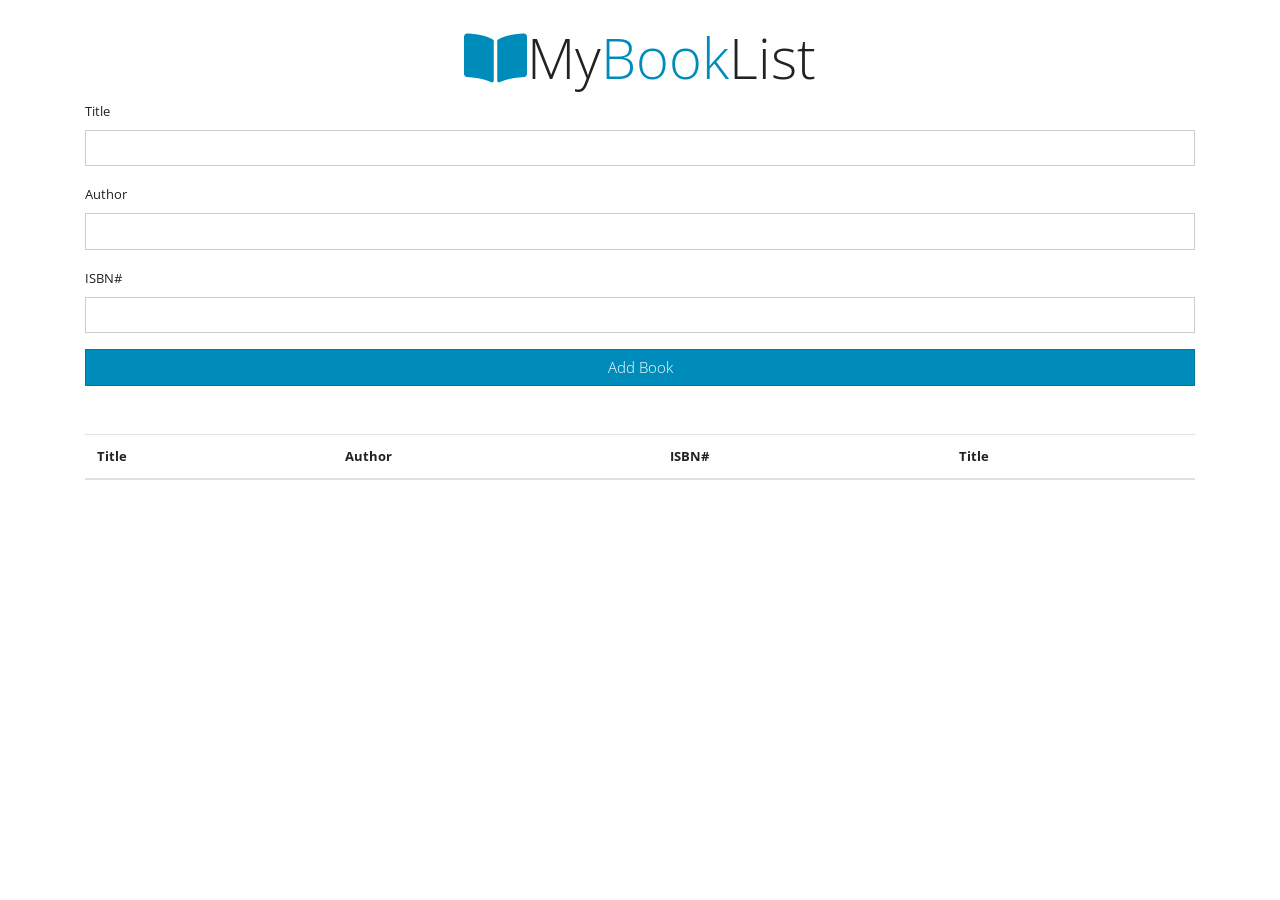
<file: Book List/index.html>
<!DOCTYPE html>
<html lang="en">
  <head>
    <meta charset="UTF-8" />
    <meta http-equiv="X-UA-Compatible" content="IE=edge" />
    <meta name="viewport" content="width=device-width, initial-scale=1.0" />
    <link
      href="https://pro.fontawesome.com/releases/v5.12.0/css/all.css"
      rel="stylesheet"
    />
    <link rel="stylesheet" href="bootstrap.min.css" />
    <title>My Book List</title>
  </head>
  <body>
    <div class="container mt-4">
      <h1 class="display-4 text-center">
        <i class="fas fa-book-open text-primary"></i>My<span
          class="text-primary"
          >Book</span
        >List
      </h1>
      <form id="book-form">
        <div class="form-group">
          <label for="title">Title</label>
          <input type="text" id="title" class="form-control" />
        </div>

        <form id="book-form">
          <div class="form-group">
            <label for="title">Author</label>
            <input type="text" id="author" class="form-control" />
          </div>

          <form id="book-form">
            <div class="form-group">
              <label for="title">ISBN#</label>
              <input type="text" id="isbn" class="form-control" />
            </div>
            <input
              type="submit"
              value="Add Book"
              class="btn btn-primary btn-block"
            />
          </form>
        </form>
      </form>
      <table class="table table-striped mt-5">
        <thead>
          <tr>
            <th>Title</th>
            <th>Author</th>
            <th>ISBN#</th>
            <th>Title</th>
          </tr>
        </thead>
        <tbody id="book-list"></tbody>
      </table>
    </div>
    <script src="app.js"></script>
  </body>
</html>
</file>
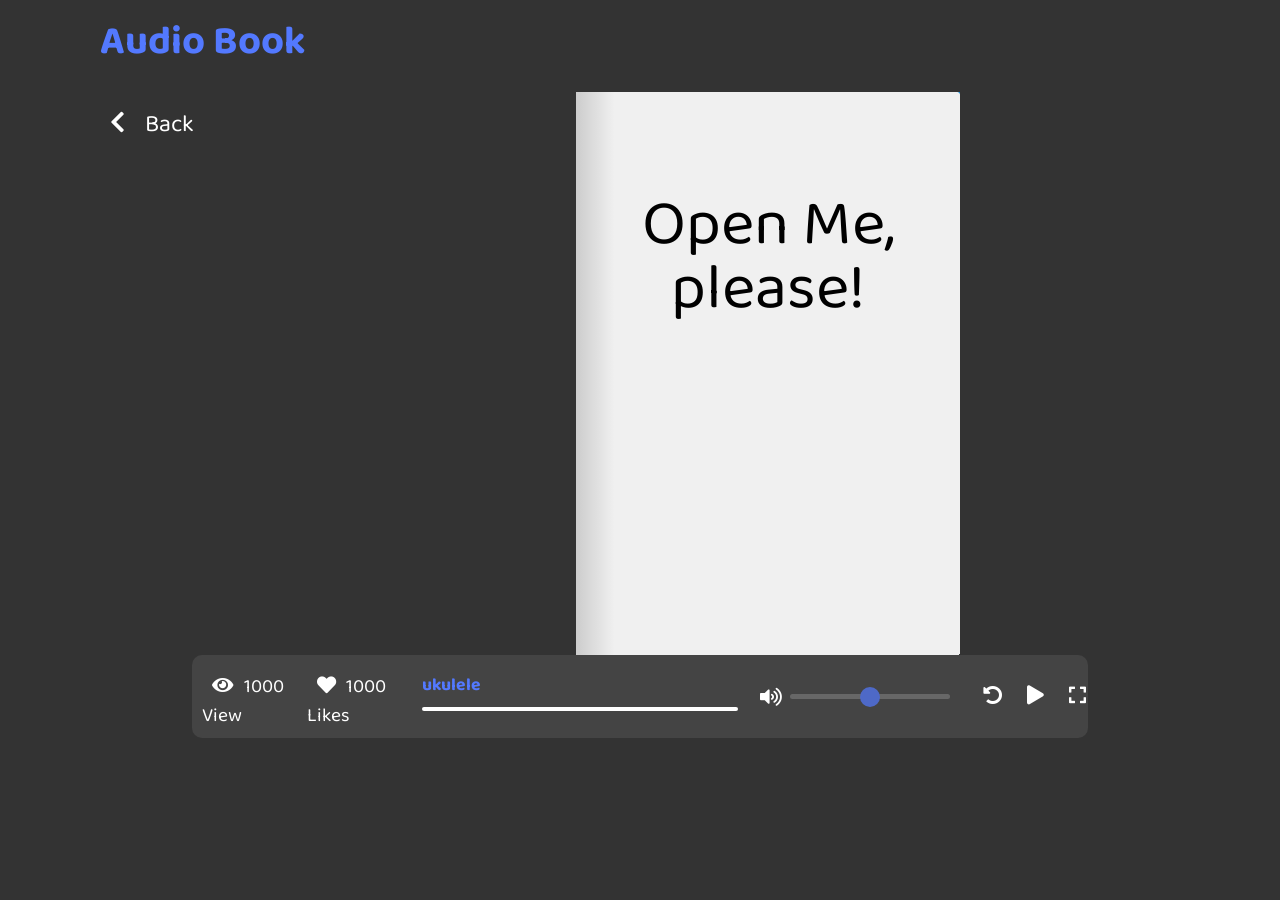
<file: showCase.html>
<!DOCTYPE html>
<html lang="en">
  <head>
    <meta charset="UTF-8" />
    <meta http-equiv="X-UA-Compatible" content="IE=edge" />
    <meta name="viewport" content="width=device-width, initial-scale=1.0" />
    <title>Showcase</title>
    <link rel="stylesheet" href="css/showCase.css" />
    <link
      rel="stylesheet"
      href="https://pro.fontawesome.com/releases/v5.10.0/css/all.css"
      integrity="sha384-AYmEC3Yw5cVb3ZcuHtOA93w35dYTsvhLPVnYs9eStHfGJvOvKxVfELGroGkvsg+p"
      crossorigin="anonymous"
    />
  </head>
  <body>
    <header>
      <div class="logo">Audio Book</div>
    </header>

    <div class="back-btn">
      <i class="fas fa-chevron-left"></i><span class="back-text">Back</span>
    </div>

    <div class="audio-container">
      <div class="book">
        <div id="pages" class="pages">
          <div class="page">
            <p>Open Me, <br />please!</p>
          </div>
          <div class="page"></div>
          <div class="page"><p>Hello there!</p></div>
          <div class="page"><p>General Kenobi</p></div>
          <div class="page">
            <img src="./images/portfolio-item.jpg" alt="" />
          </div>
          <div class="page">
            <img src="./images/shiba-6292660_640.jpg" alt="" />
          </div>
          <div class="page"></div>
          <div class="page"></div>
          <div class="page"></div>
          <div class="page"></div>
          <div class="page"></div>
          <div class="page"></div>
          <div class="page"></div>
          <div class="page"></div>
          <div class="page"></div>
          <div class="page"></div>
          <div class="page"></div>
          <div class="page"></div>
          <div class="page"></div>
          <div class="page"></div>
          <div class="page"></div>
          <div class="page"></div>
          <div class="page"></div>
          <div class="page"></div>
          <div class="page"></div>
          <div class="page"></div>
          <div class="page"></div>
          <div class="page"></div>
          <div class="page"></div>
          <div class="page"></div>
          <div class="page"><p>Fin!</p></div>
          <div class="page"></div>
        </div>
      </div>

      <div class="footer">
        <div class="stats">
          <span class="view-count"> <i class="fas fa-eye"></i>1000 View </span>
          <span class="heart-count">
            <i class="fas fa-heart"></i>1000 Likes</span
          >
        </div>

        <div class="music-container">
          <div class="music-info">
            <h4 id="title">Ukelele</h4>
            <div class="progress-container">
              <div class="progress"></div>
            </div>
          </div>
        </div>
        <audio src="./music/ukulele.mp3" id="audio"></audio>

        <div class="tool-bar">
          <button id="volume">
            <i class="fas fa-volume-up"></i>
            <input type="range" id="slider" />
          </button>
          <button id="reload">
            <i class="fas fa-undo-alt"></i>
          </button>
          <button id="play">
            <i class="fas fa-play"></i>
          </button>
          <button id="expand">
            <i class="fas fa-expand"></i>
          </button>
        </div>
      </div>
    </div>

    <script src="js/showCase.js"></script>
  </body>
</html>
</file>
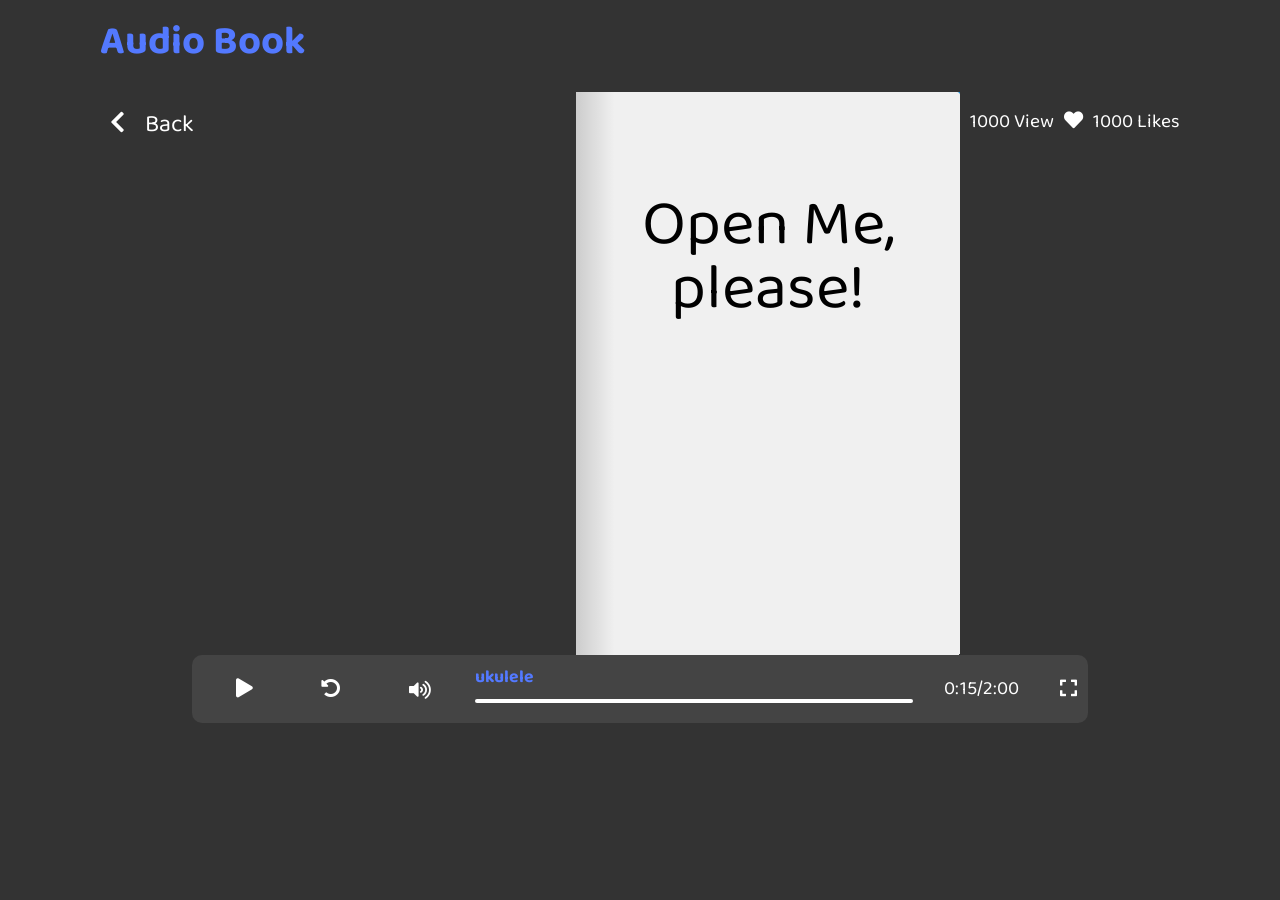
<file: showCaseV2.html>
<!DOCTYPE html>
<html lang="en">
  <head>
    <meta charset="UTF-8" />
    <meta http-equiv="X-UA-Compatible" content="IE=edge" />
    <meta name="viewport" content="width=device-width, initial-scale=1.0" />
    <title>Showcase - v2</title>
    <link rel="stylesheet" href="css/showCaseV2.css" />
    <link
      rel="stylesheet"
      href="https://pro.fontawesome.com/releases/v5.10.0/css/all.css"
      integrity="sha384-AYmEC3Yw5cVb3ZcuHtOA93w35dYTsvhLPVnYs9eStHfGJvOvKxVfELGroGkvsg+p"
      crossorigin="anonymous"
    />
  </head>
  <body>
    <header>
      <div class="logo">Audio Book</div>
    </header>

    <div class="back-btn">
      <i class="fas fa-chevron-left"></i><span class="back-text">Back</span>
    </div>

    <div class="stats">
      <span class="view-count"> <i class="fas fa-eye"></i>1000 View </span>
      <span class="heart-count"> <i class="fas fa-heart"></i>1000 Likes</span>
    </div>

    <div class="audio-container">
      <div class="book">
        <div id="pages" class="pages">
          <div class="page">
            <p>Open Me, <br />please!</p>
          </div>
          <div class="page"></div>
          <div class="page"><p>Hello there!</p></div>
          <div class="page"><p>General Kenobi</p></div>
          <div class="page">
            <img src="./images/portfolio-item.jpg" alt="" />
          </div>
          <div class="page">
            <img src="./images/shiba-6292660_640.jpg" alt="" />
          </div>
          <div class="page"></div>
          <div class="page"></div>
          <div class="page"></div>
          <div class="page"></div>
          <div class="page"></div>
          <div class="page"></div>
          <div class="page"></div>
          <div class="page"></div>
          <div class="page"></div>
          <div class="page"></div>
          <div class="page"></div>
          <div class="page"></div>
          <div class="page"></div>
          <div class="page"></div>
          <div class="page"></div>
          <div class="page"></div>
          <div class="page"></div>
          <div class="page"></div>
          <div class="page"></div>
          <div class="page"></div>
          <div class="page"></div>
          <div class="page"></div>
          <div class="page"></div>
          <div class="page"></div>
          <div class="page"><p>Fin!</p></div>
          <div class="page"></div>
        </div>
      </div>

      <div class="footer">
        <div class="tool-bar">
          <button id="play">
            <i class="fas fa-play"></i>
          </button>
          <button id="reload">
            <i class="fas fa-undo-alt"></i>
          </button>
          <button id="volume">
            <i class="fas fa-volume-up"></i>
            <input
              type="range"
              id="slider"
              step="1"
              value="50"
              min="0"
              max="100"
              onchange="outputUpdate(value)"
            />
            <output for="fader" id="volumeValue">50</output>
          </button>
        </div>

        <div class="music-container">
          <div class="music-info">
            <h4 id="title">Ukelele</h4>
            <div class="progress-container">
              <div class="progress"></div>
            </div>
          </div>
        </div>
        <audio src="./music/ukulele.mp3" id="audio"></audio>

        <div class="tool-bar">
          <div id="timestamp">0:15/2:00</div>
          <button id="expand">
            <i class="fas fa-expand"></i>
          </button>
        </div>
      </div>
    </div>

    <script src="js/showCaseV2.js"></script>
  </body>
</html>
</file>
<file: css/showCase.css>
@import url("https://fonts.googleapis.com/css2?family=Baloo+2:wght@400;500;600;700;800&display=swap");

/* BASE STYLE */
* {
  margin: 0;
  padding: 0;
  box-sizing: border-box;
  font-family: "Baloo 2";
  color: #fff;
}

h1 {
  font-size: 30px;
  font-weight: 500;
}

p {
  margin: 20px 0px 10px;
  font-size: 1.1rem;
  line-height: 1em;
}

.music-info {
}

.music-info h4 {
  font-size: 1.1rem;
  color: #5379ff;
}

.logo {
  position: absolute;
  top: 30px;
  left: 100px;
  font-size: 2.5rem;
  font-weight: 700;
  z-index: 20;
  color: #5379ff;
}

.back-btn {
  position: absolute;
  top: 100px;
  left: 100px;
  font-size: 1.5rem;
  /* color: #444; */
}

.back-btn i,
.back-text {
  margin: 10px;
  /* color: #444; */
}

.back-btn:hover {
  cursor: pointer;
}

.audio-container {
  position: relative;
  width: 70%;
  height: 70%;
  margin-top: 60px;
}

.audio-container.play {
}
.audio-container.mute {
}
.audio-container.full-screen {
}

img {
  max-width: 100%;
}

.book {
  transition: opacity 0.4s 0.2s;
}
p {
  margin-top: 8vw;
  text-align: center;
  font-size: 5vw;
  color: #000000;
}
.page {
  width: 30vw;
  height: 44vw;
  background-color: #111111;
  float: left;
  margin-bottom: 0.5em;
  background: left top no-repeat;
  background-size: cover;
}
.page:nth-child(even) {
  clear: both;
}
.book {
  perspective: 250vw;
}
.book .pages {
  width: 60vw;
  height: 44vw;
  position: relative;
  transform-style: preserve-3d;
  backface-visibility: hidden;
  border-radius: 4px;
  /*box-shadow: 0 0 0 1px #e3dfd8;*/
}
.book .page {
  float: none;
  clear: none;
  margin: 0;
  position: absolute;
  top: 0;
  width: 30vw;
  height: 44vw;
  transform-origin: 0 0;
  transition: transform 1.4s;
  backface-visibility: hidden;
  transform-style: preserve-3d;
  cursor: pointer;
  user-select: none;
  background-color: #f0f0f0;
}
.book .page:before {
  content: "";
  position: absolute;
  top: 0;
  bottom: 0;
  left: 0;
  right: 0;
  background: rgba(0, 0, 0, 0);
  transition: background 0.7s;
  z-index: 2;
}
.book .page:nth-child(odd) {
  pointer-events: all;
  transform: rotateY(0deg);
  right: 0;
  border-radius: 0 4px 4px 0;
  background-image: linear-gradient(
    to right,
    rgba(0, 0, 0, 0.15) 0%,
    rgba(0, 0, 0, 0) 10%
  );
}
.book .page:nth-child(odd):hover {
  transform: rotateY(-15deg);
}
.book .page:nth-child(odd):hover:before {
  background: rgba(0, 0, 0, 0.03);
}
.book .page:nth-child(odd):before {
  background: rgba(0, 0, 0, 0);
}
.book .page:nth-child(even) {
  pointer-events: none;
  transform: rotateY(180deg);
  transform-origin: 100% 0;
  left: 0;
  border-radius: 4px 0 0 4px;
  border-color: black;
  background-image: linear-gradient(
    to left,
    rgba(0, 0, 0, 0.12) 0%,
    rgba(0, 0, 0, 0) 10%
  );
}
.book .page:nth-child(even):before {
  background: rgba(0, 0, 0, 0.2);
}
.book .page.grabbing {
  transition: none;
}
.book .page.flipped:nth-child(odd) {
  pointer-events: none;
  transform: rotateY(-180deg);
}
.book .page.flipped:nth-child(odd):before {
  background: rgba(0, 0, 0, 0.2);
}
.book .page.flipped:nth-child(even) {
  pointer-events: all;
  transform: rotateY(0deg);
}
.book .page.flipped:nth-child(even):hover {
  transform: rotateY(15deg);
}
.book .page.flipped:nth-child(even):hover:before {
  background: rgba(0, 0, 0, 0.03);
}
.book .page.flipped:nth-child(even):before {
  background: rgba(0, 0, 0, 0);
}
*,
* :before,
*:after {
  box-sizing: border-box;
}
html,
body {
  background: #333;
  -webkit-tap-highlight-color: rgba(0, 0, 0, 0);
}
html {
  height: 90%;
}
body {
  min-height: 90%;
  display: flex;
  justify-content: center;
  align-items: center;
  padding: 2em 0;
  line-height: 1.5em;
}
.page:nth-child(odd) {
  background-position: right top;
}

.footer {
  display: grid;
  grid-template-columns: 24% 36% 40%;
  gap: 10px;
  align-items: center;
  padding: 10px;
  background: #444;
  border-radius: 10px;
  z-index: 200;
}

.stats {
  font-size: 1.2rem;
  display: flex;
  justify-content: space-around;
}

.tool-bar {
  font-size: 1.2rem;
  display: flex;
  justify-content: space-around;
  align-items: center;
}

.view-count i,
.heart-count i {
  margin: 10px;
}

.tool-bar button {
  border: none;
  background: none;
  font-size: 1.2rem;
}

.progress-container {
  background: #fff;
  border-radius: 5px;
  cursor: pointer;
  margin: 10px 0;
  height: 4px;
  width: 100%;
}

.progress {
  background-color: #5379ff;
  border-radius: 5px;
  height: 100%;
  width: 0%;
  transition: width 0.1s linear;
}

.tool-bar i:hover {
  cursor: pointer;
}

#volume {
  position: relative;
  display: flex;
  align-items: center;
}

#vol-up {
  left: 0;
}

#slider {
  -webkit-appearance: none;
  outline: none;
  opacity: 0.7;
  -webkit-transition: 0.2s;
  transition: opacity 0.2s;
  background: #777;
  height: 5px;
  width: 160px;
  border-radius: 15px;
  margin: 8px;
}

#slider:hover {
  opacity: 1;
  cursor: pointer;
}

#slider::-webkit-slider-thumb {
  -webkit-appearance: none;
  appearance: none;
  width: 20px;
  height: 20px;
  background: #5379ff;
  cursor: pointer;
  border-radius: 10px;
}

#slider::-moz-range-thumb {
  width: 20px;
  height: 20px;
  background: #5379ff;
  cursor: pointer;
  border-radius: 10px;
}
</file>
<file: css/showCaseV2.css>
@import url("https://fonts.googleapis.com/css2?family=Baloo+2:wght@400;500;600;700;800&display=swap");

/* BASE STYLE */
* {
  margin: 0;
  padding: 0;
  box-sizing: border-box;
  font-family: "Baloo 2";
  color: #fff;
}

h1 {
  font-size: 30px;
  font-weight: 500;
}

p {
  margin: 20px 0px 10px;
  font-size: 1.1rem;
  line-height: 1em;
}

.music-info {
}

.music-info h4 {
  font-size: 1.1rem;
  color: #5379ff;
}

.logo {
  position: absolute;
  top: 30px;
  left: 100px;
  font-size: 2.5rem;
  font-weight: 700;
  z-index: 20;
  color: #5379ff;
}

.back-btn {
  position: absolute;
  top: 100px;
  left: 100px;
  font-size: 1.5rem;
  /* color: #444; */
}

.back-btn i,
.back-text {
  margin: 10px;
  /* color: #444; */
}

.back-btn:hover {
  cursor: pointer;
}

.stats {
  font-size: 1.2rem;
  display: flex;
  justify-content: space-around;
  position: absolute;
  top: 100px;
  right: 100px;
}

.audio-container {
  position: relative;
  width: 70%;
  height: 70%;
  margin-top: 60px;
}

.audio-container.play {
}
.audio-container.mute {
}
.audio-container.full-screen {
}

img {
  max-width: 100%;
}

.book {
  transition: opacity 0.4s 0.2s;
}
p {
  margin-top: 8vw;
  text-align: center;
  font-size: 5vw;
  color: #000000;
}
.page {
  width: 30vw;
  height: 44vw;
  background-color: #111111;
  float: left;
  margin-bottom: 0.5em;
  background: left top no-repeat;
  background-size: cover;
}
.page:nth-child(even) {
  clear: both;
}
.book {
  perspective: 250vw;
}
.book .pages {
  width: 60vw;
  height: 44vw;
  position: relative;
  transform-style: preserve-3d;
  backface-visibility: hidden;
  border-radius: 4px;
  /*box-shadow: 0 0 0 1px #e3dfd8;*/
}
.book .page {
  float: none;
  clear: none;
  margin: 0;
  position: absolute;
  top: 0;
  width: 30vw;
  height: 44vw;
  transform-origin: 0 0;
  transition: transform 1.4s;
  backface-visibility: hidden;
  transform-style: preserve-3d;
  cursor: pointer;
  user-select: none;
  background-color: #f0f0f0;
}
.book .page:before {
  content: "";
  position: absolute;
  top: 0;
  bottom: 0;
  left: 0;
  right: 0;
  background: rgba(0, 0, 0, 0);
  transition: background 0.7s;
  z-index: 2;
}
.book .page:nth-child(odd) {
  pointer-events: all;
  transform: rotateY(0deg);
  right: 0;
  border-radius: 0 4px 4px 0;
  background-image: linear-gradient(
    to right,
    rgba(0, 0, 0, 0.15) 0%,
    rgba(0, 0, 0, 0) 10%
  );
}
.book .page:nth-child(odd):hover {
  transform: rotateY(-15deg);
}
.book .page:nth-child(odd):hover:before {
  background: rgba(0, 0, 0, 0.03);
}
.book .page:nth-child(odd):before {
  background: rgba(0, 0, 0, 0);
}
.book .page:nth-child(even) {
  pointer-events: none;
  transform: rotateY(180deg);
  transform-origin: 100% 0;
  left: 0;
  border-radius: 4px 0 0 4px;
  border-color: black;
  background-image: linear-gradient(
    to left,
    rgba(0, 0, 0, 0.12) 0%,
    rgba(0, 0, 0, 0) 10%
  );
}
.book .page:nth-child(even):before {
  background: rgba(0, 0, 0, 0.2);
}
.book .page.grabbing {
  transition: none;
}
.book .page.flipped:nth-child(odd) {
  pointer-events: none;
  transform: rotateY(-180deg);
}
.book .page.flipped:nth-child(odd):before {
  background: rgba(0, 0, 0, 0.2);
}
.book .page.flipped:nth-child(even) {
  pointer-events: all;
  transform: rotateY(0deg);
}
.book .page.flipped:nth-child(even):hover {
  transform: rotateY(15deg);
}
.book .page.flipped:nth-child(even):hover:before {
  background: rgba(0, 0, 0, 0.03);
}
.book .page.flipped:nth-child(even):before {
  background: rgba(0, 0, 0, 0);
}
*,
* :before,
*:after {
  box-sizing: border-box;
}
html,
body {
  background: #333;
  -webkit-tap-highlight-color: rgba(0, 0, 0, 0);
}
html {
  height: 90%;
}
body {
  min-height: 90%;
  display: flex;
  justify-content: center;
  align-items: center;
  padding: 2em 0;
  line-height: 1.5em;
}
.page:nth-child(odd) {
  background-position: right top;
}

.footer {
  display: grid;
  grid-template-columns: 30% 50% 20%;
  gap: 10px;
  align-items: center;
  padding: 10px;
  background: #444;
  border-radius: 10px;
  z-index: 200;
}

.tool-bar {
  font-size: 1.2rem;
  display: flex;
  justify-content: space-around;
  align-items: center;
}

.view-count i,
.heart-count i {
  margin: 10px;
}

.tool-bar button {
  border: none;
  background: none;
  font-size: 1.2rem;
}

.progress-container {
  background: #fff;
  border-radius: 5px;
  cursor: pointer;
  margin: 10px 0;
  height: 4px;
  width: 100%;
}

.progress {
  background-color: #5379ff;
  border-radius: 5px;
  height: 100%;
  width: 0%;
  transition: width 0.1s linear;
}

.tool-bar i:hover {
  cursor: pointer;
}

#volume {
  position: relative;
  display: flex;
  align-items: center;
}

#volume:hover #slider {
  visibility: visible;
  opacity: 1;
  transition: 1s;
}

#volume:hover #volumeValue {
  visibility: visible;
  opacity: 1;
  transition: 1s;
}

#slider {
  -webkit-box-sizing: border-box;
  -moz-box-sizing: border-box;
  box-sizing: border-box;
  visibility: hidden;
  transition: 1s;
  position: absolute;
  bottom: 100px;
  left: -50px;
  transform: rotate(-90deg);
}

#volumeValue {
  -webkit-box-sizing: border-box;
  -moz-box-sizing: border-box;
  box-sizing: border-box;
  visibility: hidden;
  transition: 1s;
  position: absolute;
  bottom: 100px;
  left: -30px;
}
</file>
